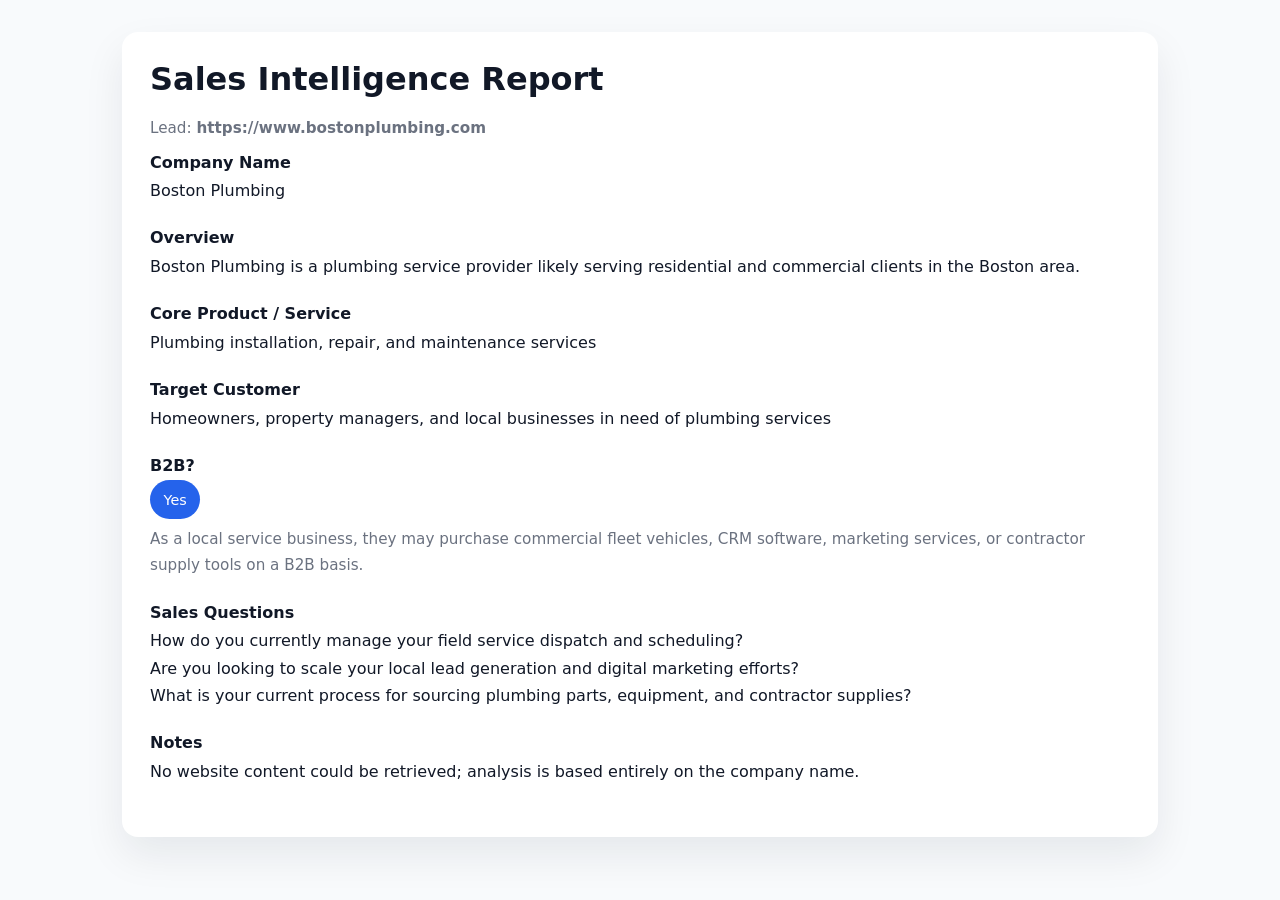
<file: output_report.html>
<!DOCTYPE html>
<html lang="en">
<head>
  <meta charset="UTF-8" />
  <meta name="viewport" content="width=device-width, initial-scale=1.0" />
  <title>Sales Intelligence Report</title>
  <style>
    body { font-family: Inter, system-ui, sans-serif; margin: 32px; background: #f8fafc; color: #111827; }
    .container { max-width: 980px; margin: 0 auto; background: white; border-radius: 16px; padding: 28px; box-shadow: 0 18px 40px rgba(15, 23, 42, 0.08); }
    h1 { margin-top: 0; font-size: 2rem; }
    .field { margin-bottom: 1.5rem; }
    .label { font-weight: 700; color: #111827; margin-bottom: 0.35rem; display: block; }
    .value { line-height: 1.7; white-space: pre-line; }
    .badge { display: inline-block; background: #2563eb; color: white; border-radius: 999px; padding: 0.45rem 0.85rem; font-size: 0.9rem; }
    .notes { color: #6b7280; font-size: 0.95rem; margin-top: 0.5rem; }
  </style>
</head>
<body>
  <div class="container">
    <h1>Sales Intelligence Report</h1>
    <p class="notes">Lead: <strong>https://www.bostonplumbing.com</strong></p>
    <div class="field"><span class="label">Company Name</span><div class="value">Boston Plumbing</div></div>
    <div class="field"><span class="label">Overview</span><div class="value">Boston Plumbing is a plumbing service provider likely serving residential and commercial clients in the Boston area.</div></div>
    <div class="field"><span class="label">Core Product / Service</span><div class="value">Plumbing installation, repair, and maintenance services</div></div>
    <div class="field"><span class="label">Target Customer</span><div class="value">Homeowners, property managers, and local businesses in need of plumbing services</div></div>
    <div class="field"><span class="label">B2B?</span><div class="value"><span class="badge">Yes</span><div class="notes">As a local service business, they may purchase commercial fleet vehicles, CRM software, marketing services, or contractor supply tools on a B2B basis.</div></div></div>
    <div class="field"><span class="label">Sales Questions</span><div class="value">How do you currently manage your field service dispatch and scheduling?<br>Are you looking to scale your local lead generation and digital marketing efforts?<br>What is your current process for sourcing plumbing parts, equipment, and contractor supplies?</div></div>
    <div class="field"><span class="label">Notes</span><div class="value">No website content could be retrieved; analysis is based entirely on the company name.</div></div>
  </div>
</body>
</html>
</file>
